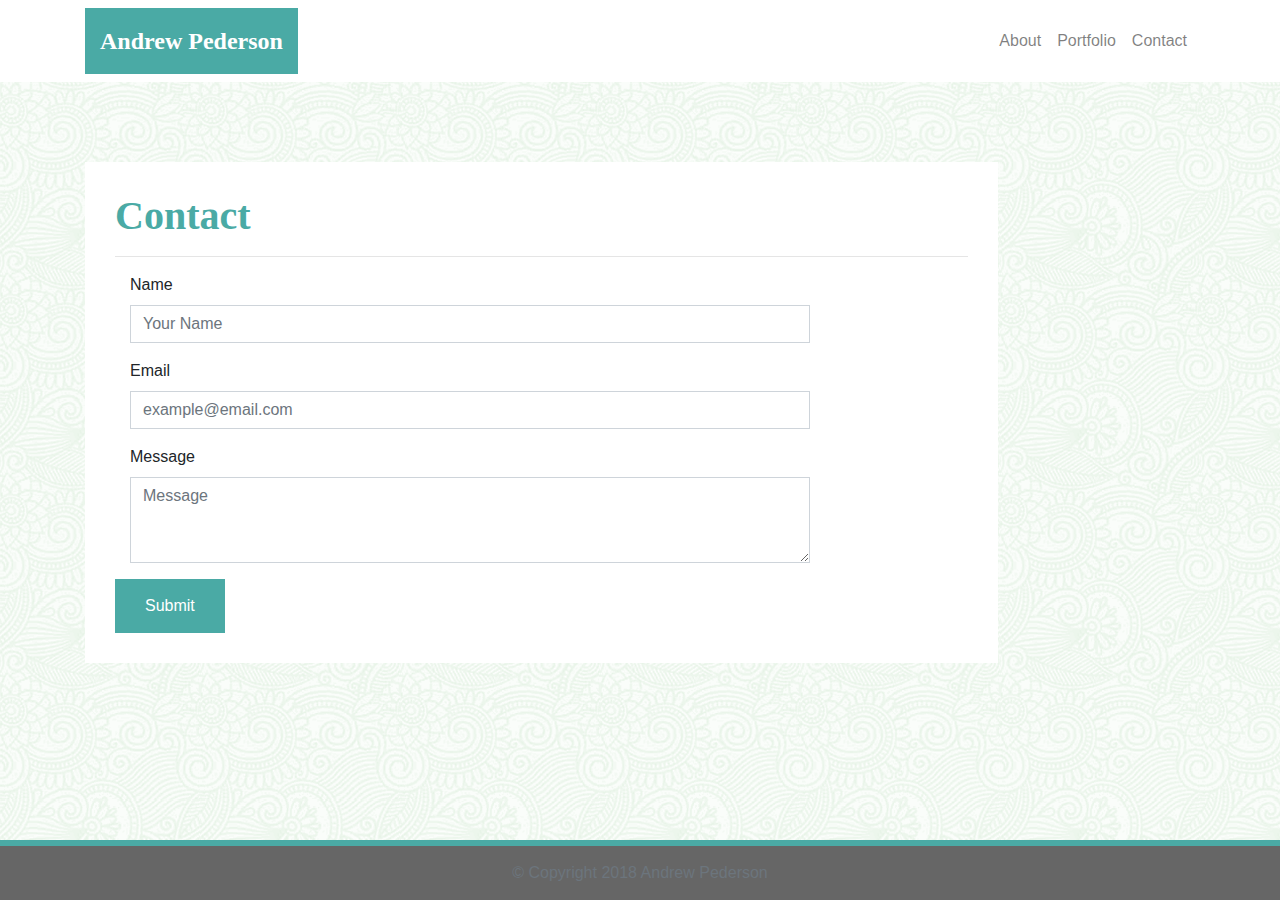
<file: contact.html>
<!DOCTYPE html>
<html lang="en-us">

<head>

  <meta charset="UTF-8">
  <meta name="viewport" content="width=device-width, initial-scale=1.0">
  <meta http-equiv="X-UA-Compatible" content="ie=edge">

  <title>Bootstrap Basic Portfolio</title>

  <link rel="stylesheet" href="https://maxcdn.bootstrapcdn.com/bootstrap/4.0.0/css/bootstrap.min.css">

  <link rel="stylesheet" href="./styles.css" media="screen">

</head>

<body>

  <nav class="navbar navbar-expand-lg navbar-light navbar-fixed-top">
    <div class="container">

      <div class="navbar-header">
        <a class="navbar-brand" href="index.html" id="logo">Andrew Pederson</a>
      </div>
      <button class="navbar-toggler collapsed ml-auto" data-toggle="collapse" data-target="#page-nav-collapse" aria-expanded="false">
          <span class="sr-only">Toggle navigation</span>
          <span class="icon-bar"></span>
          <span class="icon-bar"></span>
          <span class="icon-bar"></span>
        </button>

      <div class="collapse navbar-collapse" id="page-nav-collapse">
        <ul class="nav navbar-nav ml-auto">

            <li>
                <a class="nav-link" href="index.html">About</a>
            </li>

            <li>
                <a class="nav-link" href="portfolio.html">Portfolio</a>
            </li>

            <li>
                <a class="nav-link" href="contact.html">Contact</a>
            </li>
          
          
        </ul>
      </div>

    </div>

  </nav>

  <main class="container">
    <section class="row">
      <div class="col-md-8">
        <form class="block form-horizontal">
          <h1 class="block-header">Contact</h1>
          <hr />
          <div class="form-group">
            <label for="name" class="col-sm-2 control-label">Name</label>
            <div class="col-sm-10">
              <input type="email" class="form-control" id="name" placeholder="Your Name">
            </div>
          </div>
          <div class="form-group">
            <label for="email" class="col-sm-2 control-label">Email</label>
            <div class="col-sm-10">
              <input type="password" class="form-control" id="email" placeholder="example@email.com">
            </div>
          </div>
          <div class="form-group">
            <label class="col-sm-2 control-label" for="msg">Message</label>
            <div class="col-sm-10">
              <textarea id="msg" class="form-control" rows="3" placeholder="Message"></textarea>
            </div>
          </div>
          <button class="submit-btn">Submit</button>
        </form>
      </div>
    </section>
  </main>

  <footer class="footer">
      <div class="two-toned-footer-color"></div>
      <p class="text-muted text-muted-footer text-center">
        &copy; Copyright 2018 Andrew Pederson
      </p>
    </footer>

</body>

</html>
</file>
<file: styles.css>
body {
  font-family: Arial, "Helvetica Neue", Helvetica, sans-serif;
  background-image: url("./full-bloom.png");
  background-color: green;
  background-blend-mode: screen;
}

main {
  margin: 80px 0;
}

html {
  position: relative;
  min-height: 100%;
}

.block {
  background-color: #fff;
  padding: 30px;
  margin-bottom: 30px;
  width:125%;
}

.block-header {
  color: #4aaaa5;
  font-family: Georgia, Times, "Times New Roman", serif;
  font-weight: bold;
}

h3 {
  background-color: #4aaaa5;
  color: #ffff;
  font-family: Georgia, Times, "Times New Roman", serif;
  text-align: center;
  padding: 15px;
}

 .pictureDiv h3 { 
    border-bottom: 0;
    background: #4aaaa5;
    color: #fff;
    text-align: center;
    position: absolute;
    bottom: 20px;
    padding: 15px;
    line-height: 30px;
    width: 100%;
    margin-bottom: 10%;
    font-weight: 300px;
 }

 .pictureDiv {
   position: relative;
   margin: 15px;
 }

 .row {
   display: flex;
   flex-wrap: wrap;
   justify-content: space-between;
 }

#logo {
  font-family: Georgia, Times, "Times New Roman", serif;
  font-size: 24px;
  font-weight: bold;
  color: #fff;
  padding: 15px;
  background: #4aaaa5;
}

.navbar {
  background: white;
  border: none;
}

.connect-header {
  font-size: 25px;
}

.connect-photo {
  width: 55px;
  height: 55px;
}

#images {
  padding-top: 15px;
  text-align: center;
}

.footer {
  position: absolute;
  bottom: 0;
  width: 100%;
  height: 60px;
  background-color: #666;
}

.text-muted-footer {
  margin-top: 15px;
  color: #fff;
}

.two-toned-footer-color {
  height: 6px;
  padding-top: 3px;
  background-color: #4aaaa5;
}

.about-me-header {
  margin-bottom: 33px;
  font-family: Georgia, Times, "Times New Roman", serif;
  font-size: 32px;
  font-weight: bold;
  color: #4aaaa5;
}

#about-image {
  float: left;
  width: 200px;
  margin: 0 20px 10px 0;
}

.port-image {
  margin: 20px auto;
}

.form-control {
  border-radius: 0;
  min-width: 100%;
  max-width: 100%;
}

.submit-btn {
  padding: 15px 30px;
  font-size: 16px;
  font-weight: lighter;
  color: #fff;
  background-color: #4aaaa5;
  border: 0;
}

@media only screen and (max-width: 980px) {
  .block {
    width: 100%;
  }
}

@media only screen and (max-width: 768px) {
  .block {
    width: 100%;
  }
}

@media only screen and (max-width: 640px) {
  .block {
    width: 100%;
  }
}
</file>
